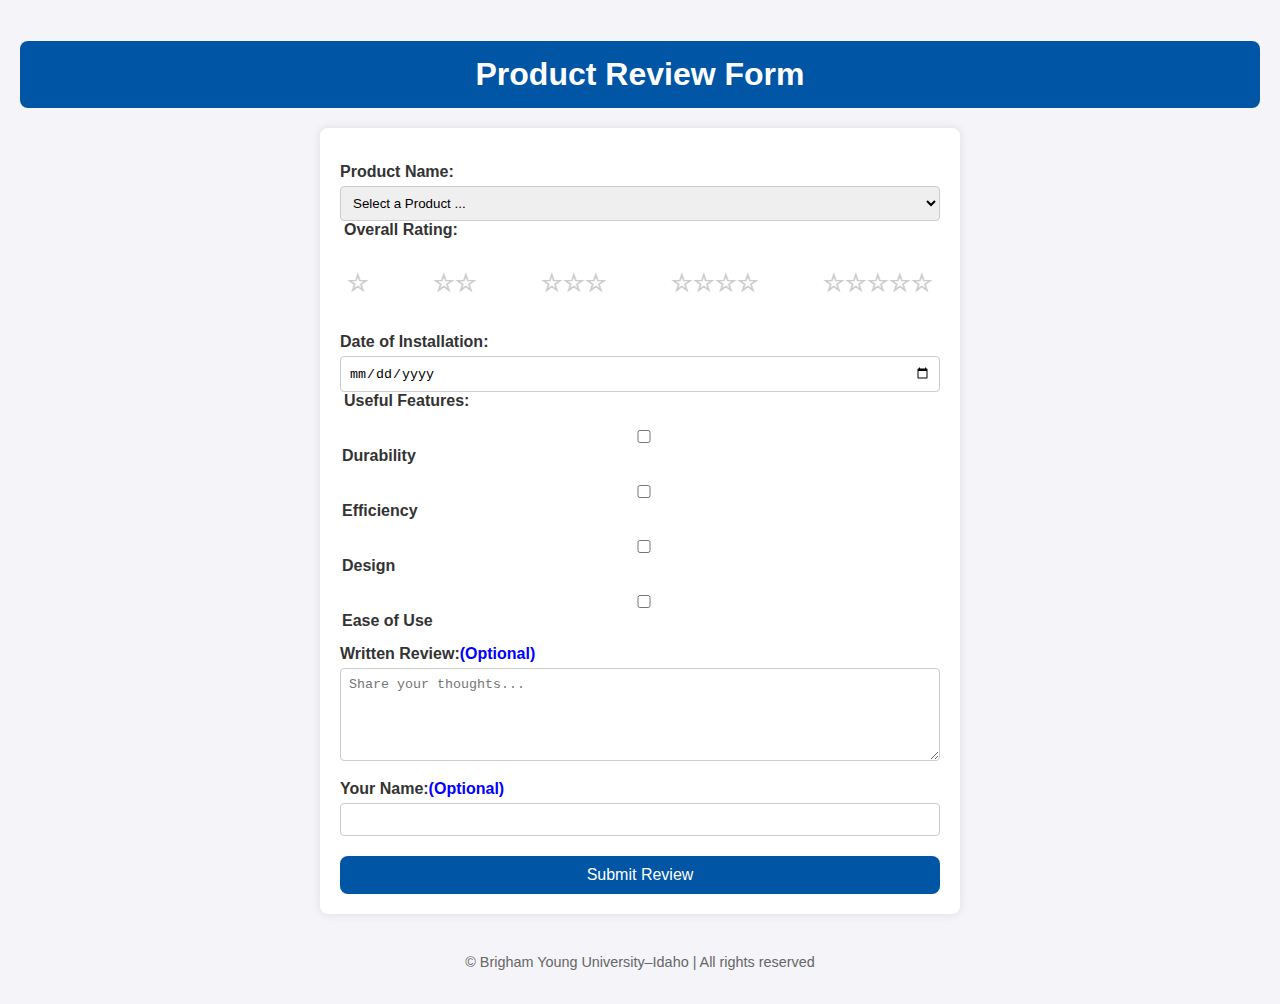
<file: form.html>
<!DOCTYPE html>
<html lang="en">
<head>
  <meta charset="UTF-8" />
  <meta name="viewport" content="width=device-width, initial-scale=1.0" />
  <title>Product Review Form</title>
  <link rel="stylesheet" href="styles/form.css"/>
</head>
<body>
  <header>
    <h1>Product Review Form</h1>
  </header>

  <main>
    <form method="get" action="reveiws.html">
      <!-- Product Name -->
      <label for="product">Product Name:</label>
      <select id="product" name="product" required>
        <option value="" disabled selected>Select a Product ...</option>
        <!-- Options will be populated by JavaScript -->
      </select>

      <!-- Overall Rating -->
      <fieldset>
  <legend>Overall Rating:</legend>
  <div class="rating-stars">
    <input type="radio" id="star1" name="rating" value="1">
    <label for="star1">☆</label>

    <input type="radio" id="star2" name="rating" value="2">
    <label for="star2">☆☆</label>

    <input type="radio" id="star3" name="rating" value="3">
    <label for="star3">☆☆☆</label>

    <input type="radio" id="star4" name="rating" value="4">
    <label for="star4">☆☆☆☆</label>

    <input type="radio" id="star5" name="rating" value="5">
    <label for="star5">☆☆☆☆☆</label>
  </div>
  <p id="ratingValue"></p>
</fieldset>


      <!-- Date of Installation -->
      <label for="installDate">Date of Installation:</label>
      <input type="date" id="installDate" name="installDate" required />

      <!-- Useful Features -->
      <fieldset>
        <legend>Useful Features:</legend>
        <label><input type="checkbox" id="feature1" name="features" value="durability" /> Durability</label>
        <label><input type="checkbox" id="feature2" name="features" value="efficiency" /> Efficiency</label>
        <label><input type="checkbox" id="feature3" name="features" value="design" /> Design</label>
        <label><input type="checkbox" id="feature4" name="features" value="ease-of-use" /> Ease of Use</label>
      </fieldset>

      <!-- Written Review -->
      <label for="review">Written Review:<span style="color:blue">(Optional)</span></label>
      <textarea id="review" name="review" rows="5" cols="40" placeholder="Share your thoughts..."></textarea>

      <!-- User Name -->
      <label for="username">Your Name:<span style="color:blue">(Optional)</span></label>
      <input type="text" id="username" name="username" />

      <!-- Submit Button -->
      <input type="submit" value="Submit Review" />
    </form>
  </main>

  <footer>
    <p>&copy; Brigham Young University–Idaho | All rights reserved</p>
  </footer>

  <script src="scripts/form.js"></script>
</body>
</html>
</file>
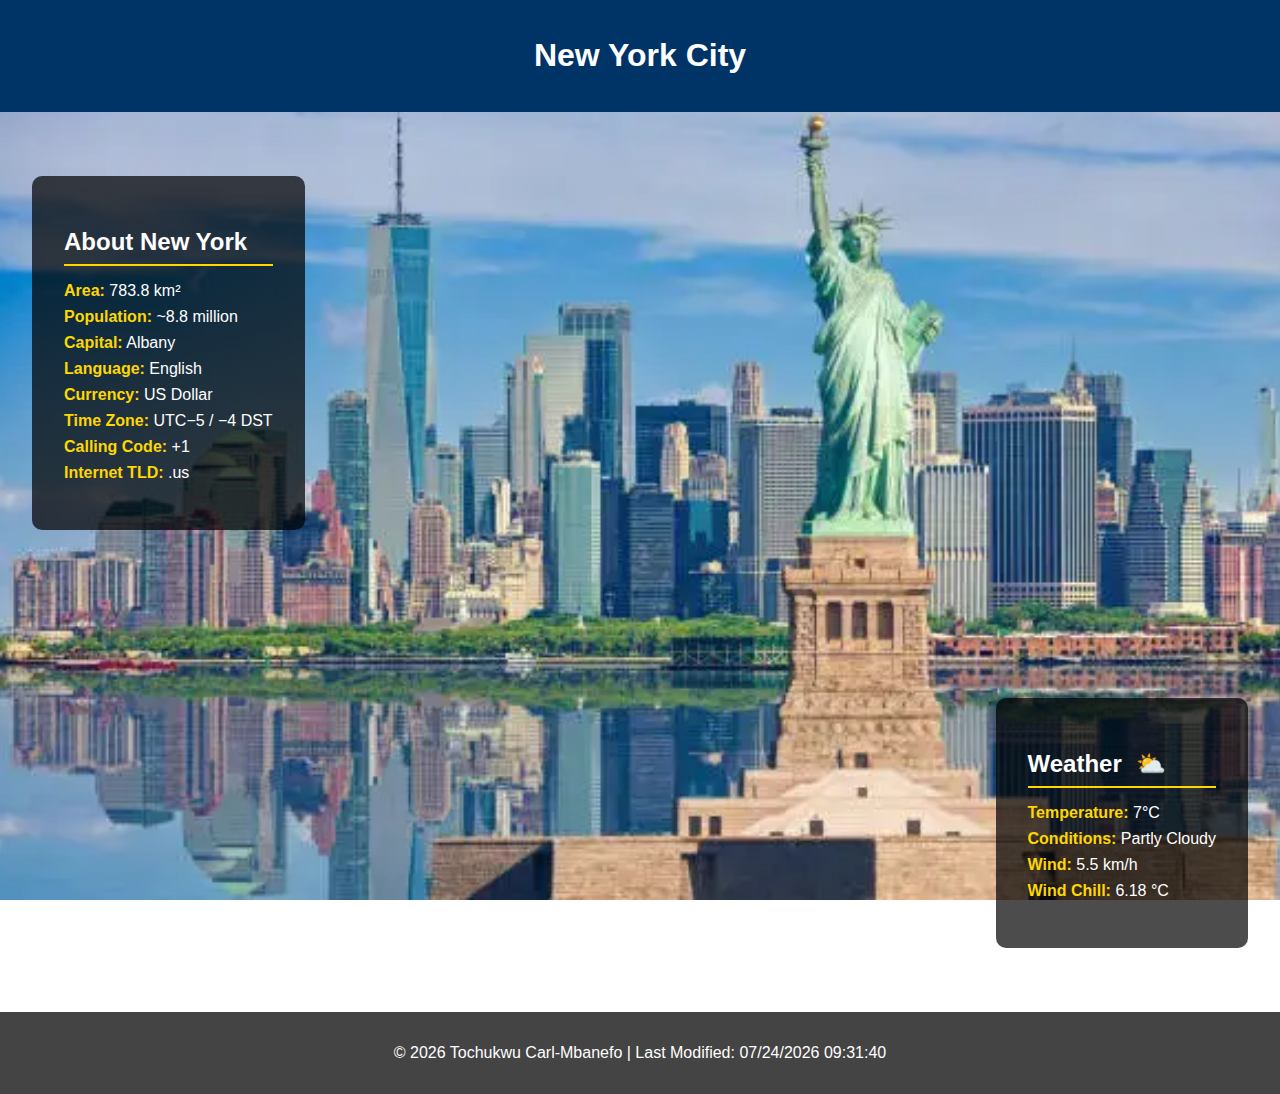
<file: place.html>
<!DOCTYPE html>
<html lang="en">
<head>
  <meta charset="UTF-8" />
  <meta name="viewport" content="width=device-width, initial-scale=1.0" />
  <title>New York City</title>
  <link rel="stylesheet" href="styles/place.css" />
  <script src="scripts/place.js" defer></script>
</head>
<body>
  <header>
    <h1>New York City</h1>
  </header>

  <main>
    <!-- Mobile view only hero image -->
    <picture class="mobile-hero">
      <source srcset="images/newyork-desktop (1).webp" media="(min-width: 600px)" />
      <img src="images/newyork-desktop (1).webp" alt="New York Skyline" />
    </picture>

    <div class="overlay">
      <section class="card about" id="about-box">
        <h2>About New York</h2>
        <ul>
          <li><strong>Area:</strong> 783.8 km²</li>
          <li><strong>Population:</strong> ~8.8 million</li>
          <li><strong>Capital:</strong> Albany</li>
          <li><strong>Language:</strong> English</li>
          <li><strong>Currency:</strong> US Dollar</li>
          <li><strong>Time Zone:</strong> UTC−5 / −4 DST</li>
          <li><strong>Calling Code:</strong> +1</li>
          <li><strong>Internet TLD:</strong> .us</li>
        </ul>
      </section>

      <section class="card weather" id="weather-box">
        <h2>Weather <span class="wide-icon"></span></h2>
        <img class="mobile-icon" src="images/weather-icon.svg" alt="Weather Icon" />
        <ul>
          <li><strong>Temperature:</strong> <span id="temp">7</span>°C</li>
          <li><strong>Conditions:</strong> Partly Cloudy</li>
          <li><strong>Wind:</strong> <span id="speed">5.5</span> km/h</li>
          <li><strong>Wind Chill:</strong> <span id="windchill">Loading...</span></li>
        </ul>
      </section>
    </div>
  </main>

  <footer>
    <p>&copy; <span id="year"></span> Tochukwu Carl-Mbanefo | Last Modified: <span id="lastModified"></span></p>
  </footer>
</body>
</html>
</file>
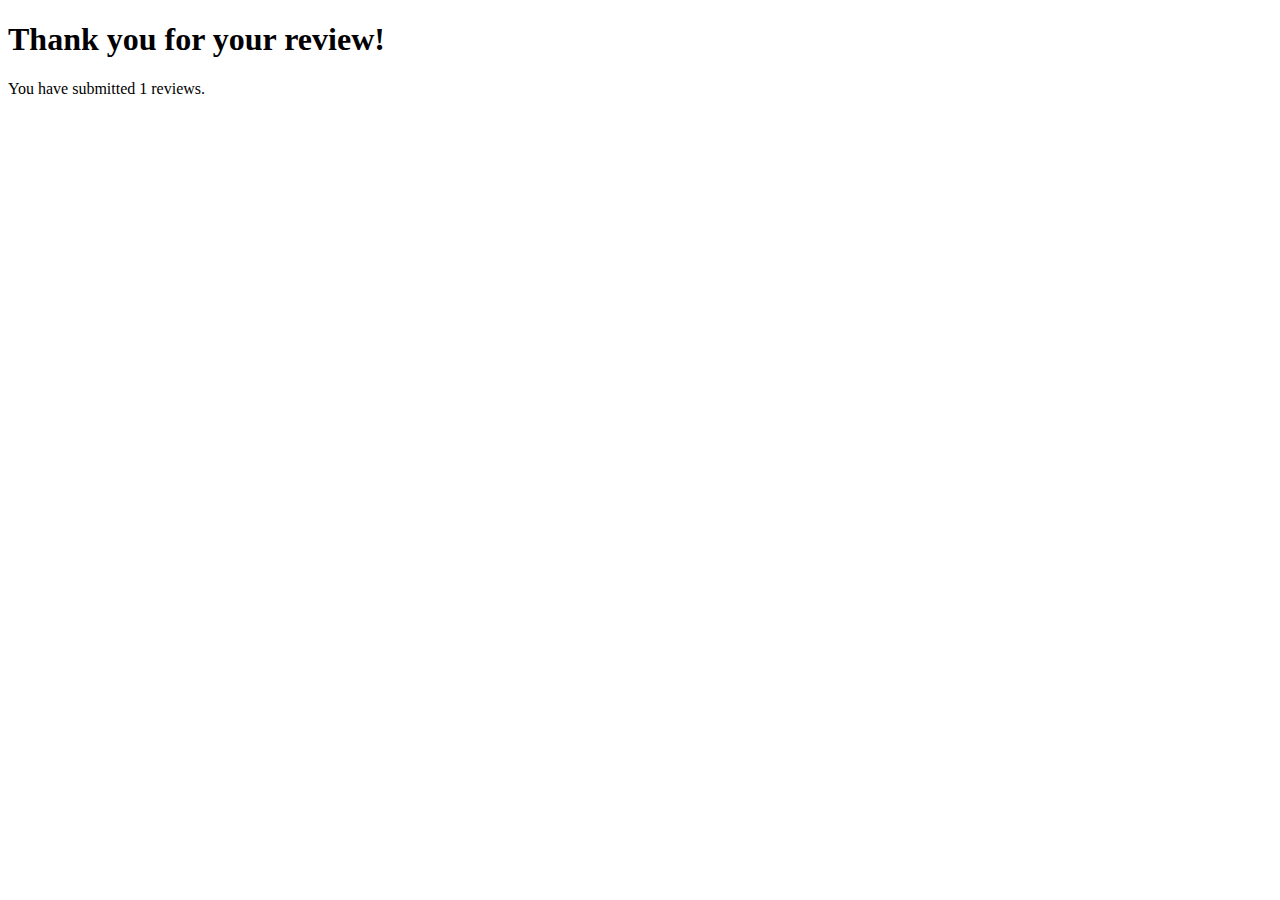
<file: reveiws.html>
<!DOCTYPE html>
<html lang="en">
<head>
  <meta charset="UTF-8" />
  <title>Review Confirmation</title>
</head>
<body>
  <h1>Thank you for your review!</h1>
  <p>You have submitted <span id="reviewCount"></span> reviews.</p>

  <script>
    let count = localStorage.getItem("reviewCount") || 0;
    count++;
    localStorage.setItem("reviewCount", count);
    document.getElementById("reviewCount").textContent = count;
  </script>
</body>
</html>
</file>
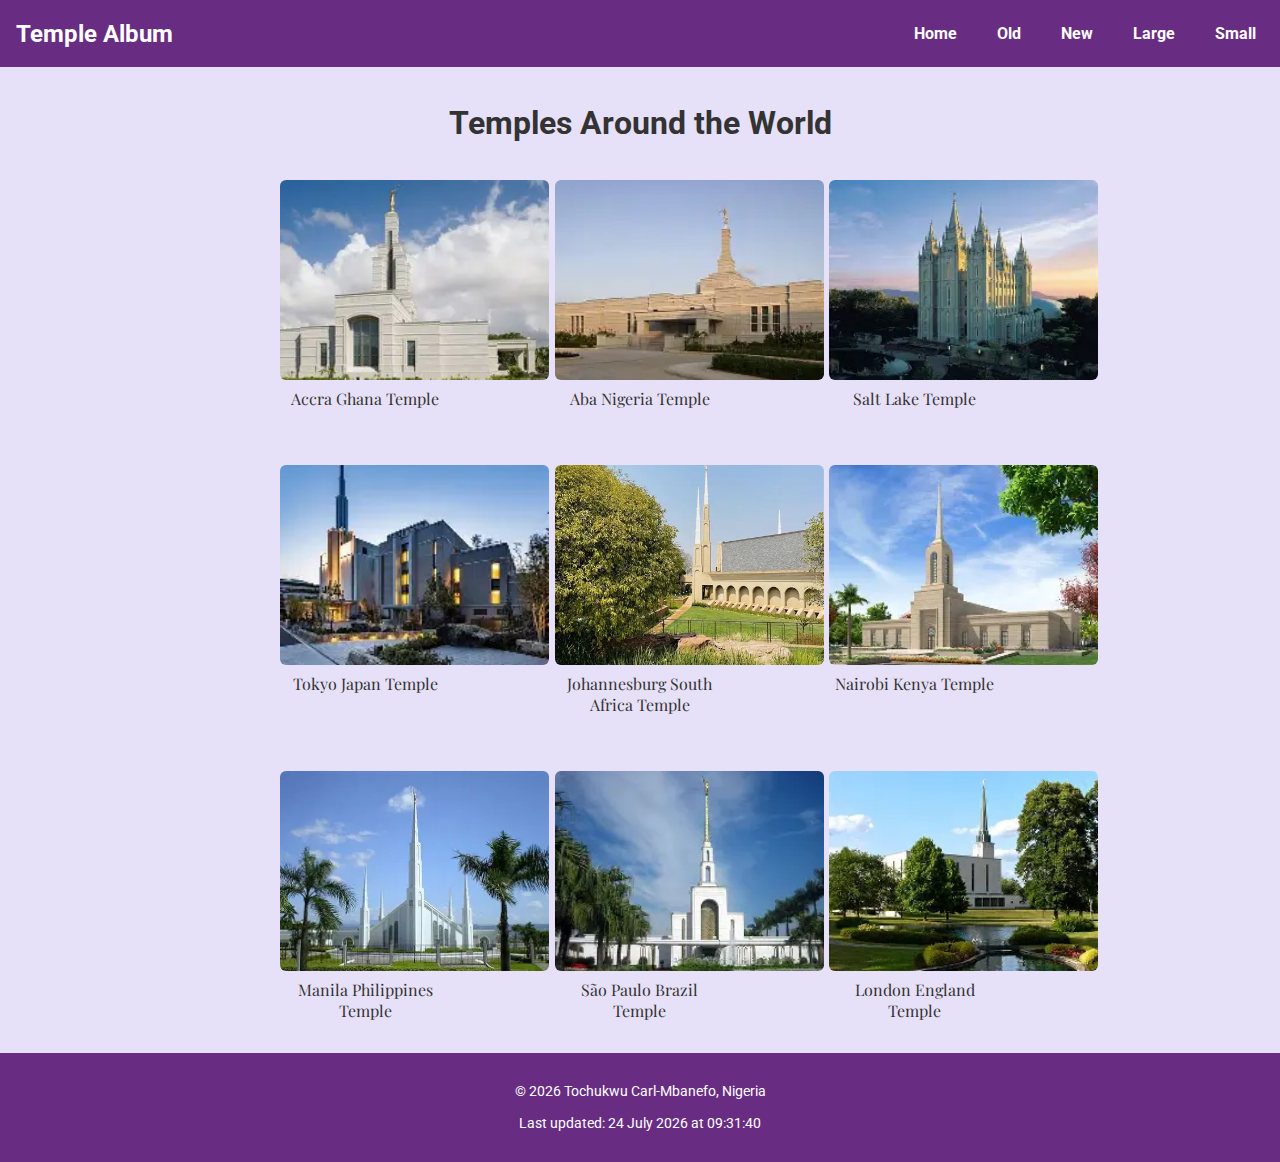
<file: temples.html>
<!DOCTYPE html>
<html lang="en-US">
<head>
    <meta charset="UTF-8">
    <meta name="viewport" content="width=device-width, initial-scale=1.0">
    <title> Temple Album</title>
    <link rel="stylesheet" href="styles/temples.css">
    <link rel="stylesheet" href="styles/temples-large.css">
</head>
<body>
     <header>
  <h2>Temple Album</h2>
  <button id="hamburger" aria-label="Toggle navigation">☰</button>
  <nav id="mainNav">
    <a href="#">Home</a>
    <a href="#">Old</a>
    <a href="#">New</a>
    <a href="#">Large</a>
    <a href="#">Small</a>
  </nav>
</header>

     <main>
       <h1>Temples Around the World</h1>
      <section class="gallery">
       <figure>
        <img src="images/Accra-Ghana-LDS-Temple.webp" alt="Accra Ghana Temple">
        <figcaption>Accra Ghana Temple</figcaption>
       </figure>
       <figure>
        <img src="images/Aba-Nigeria-LDS-Temple.webp" alt="Aba Nigeria Temple">
        <figcaption>Aba Nigeria Temple</figcaption>
       </figure>
       <figure>
        <img src="images/Salt-Lake-LDS-Temple.webp" alt="Salt Lake Temple">
        <figcaption>Salt Lake Temple</figcaption>
       </figure>
       <figure>
        <img src="images/Tokyo-Japan-LDS-Temple.webp" alt="Tokyo Japan Temple">
        <figcaption>Tokyo Japan Temple</figcaption>
       </figure>
       <figure>
        <img src="images/LDS-South-Africa-Temple.webp" alt="Johannesburg South Africa Temple">
        <figcaption>Johannesburg South Africa Temple</figcaption>
       </figure>
       <figure>
        <img src="images/Nairobi-Kenya-LDS-Temple.webp" alt="Nairobi Kenya Temple">
        <figcaption>Nairobi Kenya Temple</figcaption>
       </figure>
       <figure>
        <img src="images/Manila-Philippines-LDS-Temple.webp" alt="Manila Philippines Temple">
        <figcaption>Manila Philippines Temple</figcaption>
       </figure>
       <figure>
        <img src="images/São-Paulo-Brazil-LDS-Temple.webp" alt="São Paulo Brazil Temple">
        <figcaption>São Paulo Brazil Temple</figcaption>
       </figure>
       <figure>
        <img src="images/London-England-LDS-Temple.webp" alt="London England Temple">
        <figcaption>London England Temple</figcaption>
       </figure>
      </section>
     </main>

      <footer>
        <p>&copy; <span id="currentyear"></span> Tochukwu Carl-Mbanefo, Nigeria</p>
         <p id="lastModified"></p>
      </footer>
     <script src="scripts/temples.js" defer></script> 
</body>
</html>
</file>
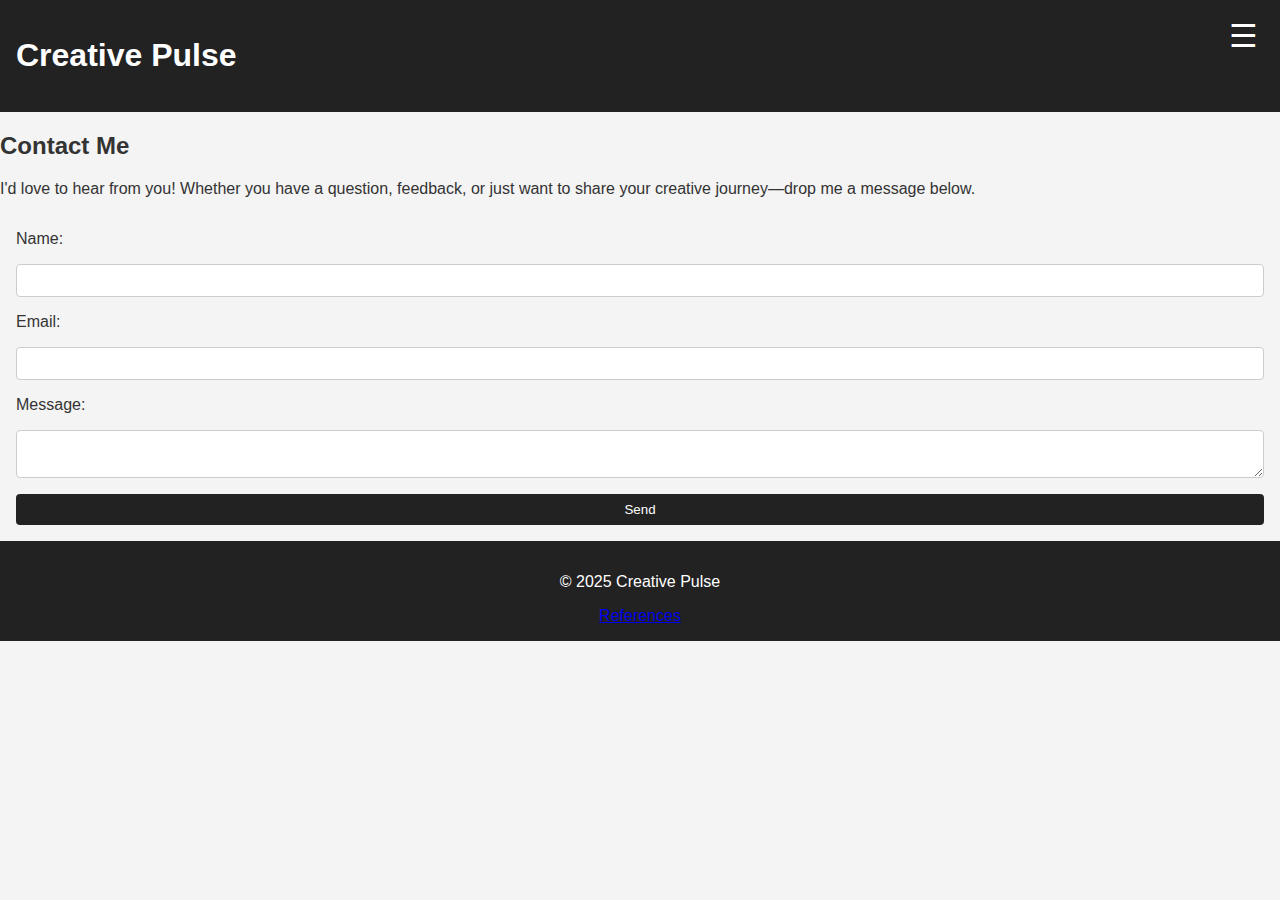
<file: project/contact.html>
<!DOCTYPE html>
<html lang="en">
<head>
  <meta charset="UTF-8" />
  <meta name="viewport" content="width=device-width, initial-scale=1.0" />
  <title>Contact | Creative Pulse</title>
  <link rel="stylesheet" href="styles/index.css" />
</head>
<body>
  <header>
    <h1>Creative Pulse</h1>
    <button class="hamburger" aria-label="Open menu">&#9776;</button>
    <nav class="nav-popup">
      <button class="close-btn" aria-label="Close menu">&times;</button>
      <ul>
        <li><a href="index.html">Home</a></li>
        <li><a href="gallery.html">Gallery</a></li>
        <li><a href="tutorials.html">Tutorials</a></li>
        <li><a href="contact.html">Contact</a></li>
      </ul>
    </nav>
  </header>

  <main>
  <h2>Contact Me</h2>
  <p>I'd love to hear from you! Whether you have a question, feedback, or just want to share your creative journey—drop me a message below.</p>

  <form action="successpage.html" method="GET">
    <label for="name">Name:</label>
    <input type="text" id="name" name="name" required />

    <label for="email">Email:</label>
    <input type="email" id="email" name="email" required />

    <label for="message">Message:</label>
    <textarea id="message" name="message" required></textarea>

     <button type="submit">Send</button>
  </form>
</main>

  <footer id="site-footer">
    <p>&copy; 2025 Creative Pulse</p>
    <a href="references.html">References</a>
  </footer>

  <script src="Scripts/index.js"></script>
</body>
</html>
</file>
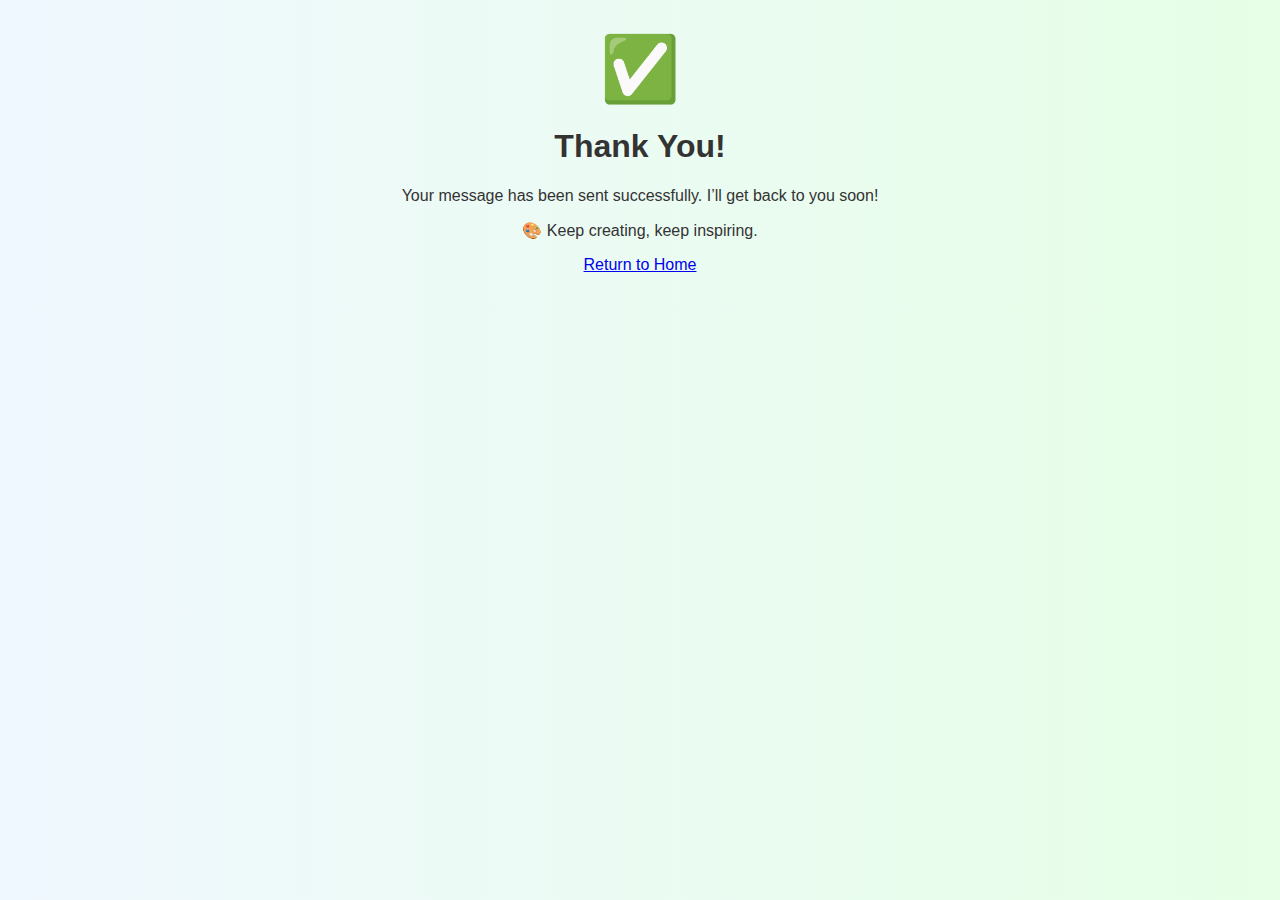
<file: project/successpage.html>
<!DOCTYPE html>
<html lang="en">
<head>
  <meta charset="UTF-8" />
  <meta name="viewport" content="width=device-width, initial-scale=1.0" />
  <title>Message Sent | Creative Pulse</title>
  <link rel="stylesheet" href="styles/index.css" />
  <style>
    body {
      text-align: center;
      padding: 2rem;
      background: linear-gradient(to right, #f0f8ff, #e6ffe6);
      font-family: 'Segoe UI', sans-serif;
    }
    .success-icon {
      font-size: 4rem;
      color: #4CAF50;
    }
    .confetti {
      animation: float 3s ease-in-out infinite;
    }
    @keyframes float {
      0% { transform: translateY(0); }
      50% { transform: translateY(-10px); }
      100% { transform: translateY(0); }
    }
  </style>
</head>
<body>
  <div class="success-icon">✅</div>
  <h1>Thank You!</h1>
  <p>Your message has been sent successfully. I’ll get back to you soon!</p>
  <p class="confetti">🎨 Keep creating, keep inspiring.</p>
  <a href="index.html">Return to Home</a>
</body>
</html>
</file>
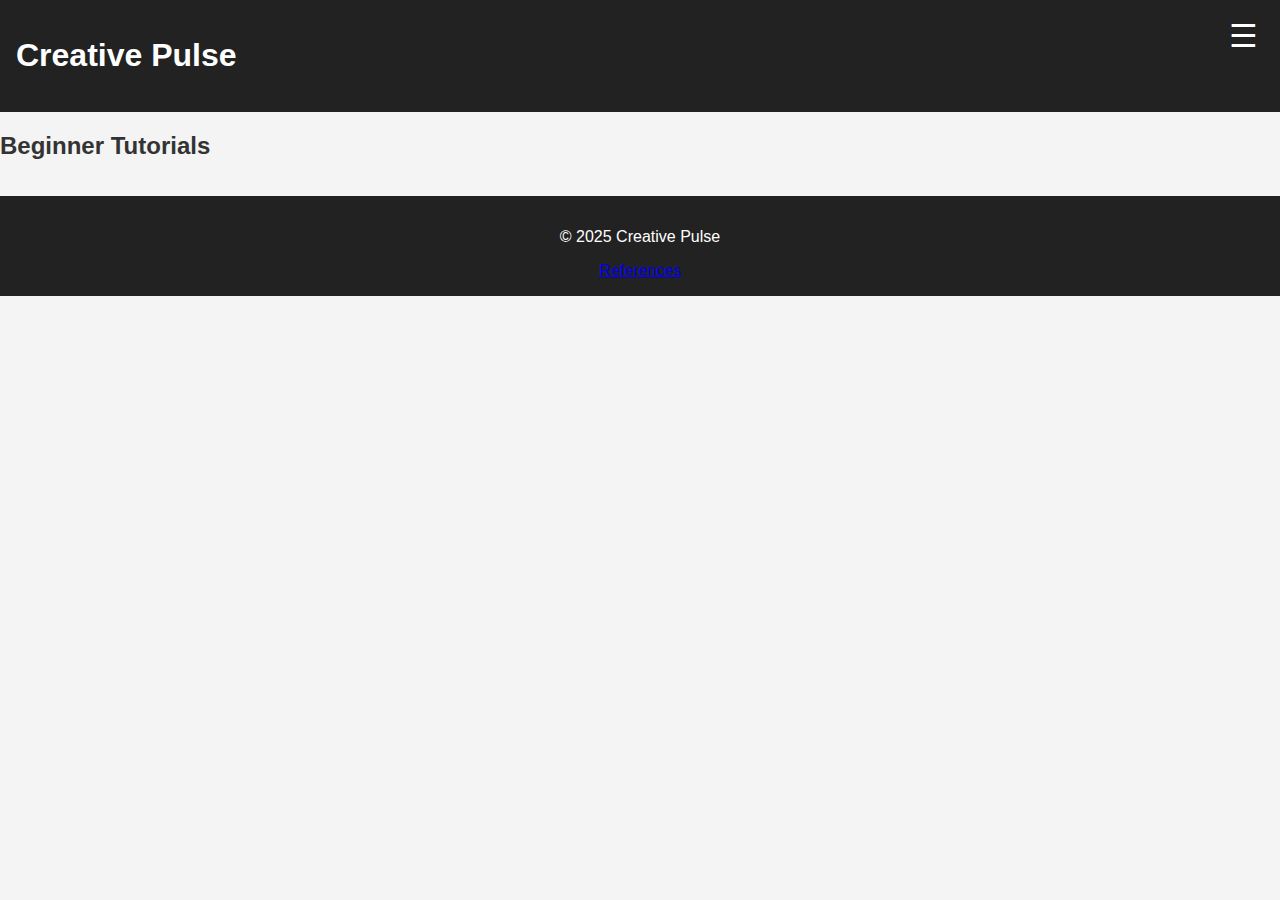
<file: project/tutorials.html>
<!DOCTYPE html>
<html lang="en">
<head>
  <meta charset="UTF-8" />
  <meta name="viewport" content="width=device-width, initial-scale=1.0" />
  <title>Tutorials | Creative Pulse</title>
  <link rel="stylesheet" href="styles/index.css" />
</head>
<body>
  <header>
    <h1>Creative Pulse</h1>
    <button class="hamburger" aria-label="Open menu">&#9776;</button>
    <nav class="nav-popup">
      <button class="close-btn" aria-label="Close menu">&times;</button>
      <ul>
        <li><a href="index.html">Home</a></li>
        <li><a href="gallery.html">Gallery</a></li>
        <li><a href="tutorials.html">Tutorials</a></li>
        <li><a href="contact.html">Contact</a></li>
      </ul>
    </nav>
  </header>

  <main>
    <h2>Beginner Tutorials</h2>
    <ul id="tutorialList"></ul>
  </main>

  <footer>
    <p>&copy; 2025 Creative Pulse</p>
    <a href="references.html">References</a>
  </footer>

  <script src="Scripts/index.js"></script>
</body>
</html>
</file>
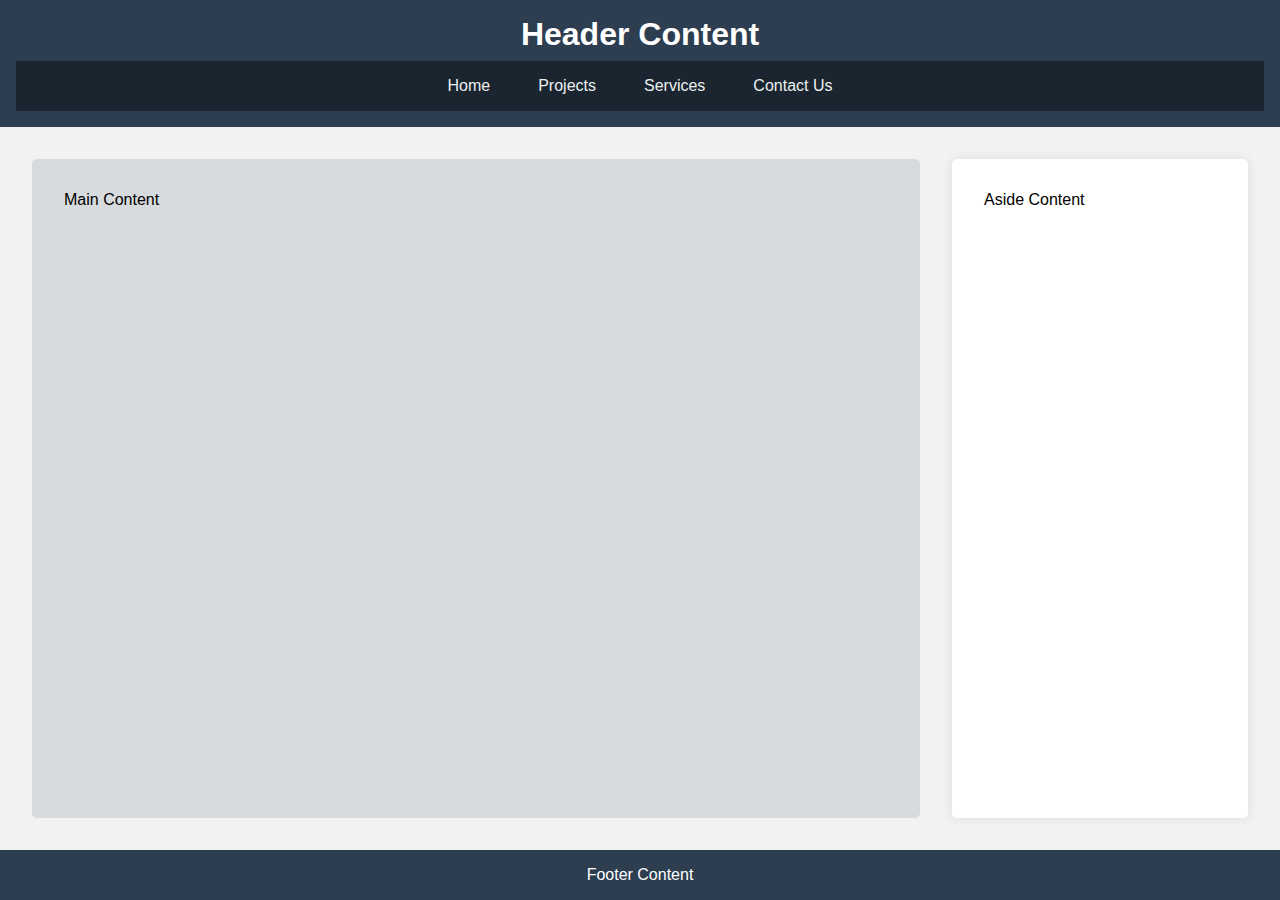
<file: week01/basic-layout.html>
<!DOCTYPE html>
<html lang="en">
<head>
  <meta charset="UTF-8" />
  <meta name="viewport" content="width=device-width, initial-scale=1.0"/>
  <title>Basic Layout | WDD 131 - Carl</title>
  <link rel="stylesheet" href="styles/layout.css">
</head>
<body>
  <header>
    <h1>Header Content</h1>
    <nav>
      <a href="#">Home</a>
      <a href="#">Projects</a>
      <a href="#">Services</a>
      <a href="#">Contact Us</a>
    </nav>
  </header>

  <main>
    <section class="main-content">Main Content</section>
    <aside class="aside-content">Aside Content</aside>
  </main>

  <footer>
    <p>Footer Content</p>
  </footer>
</body>
</html>
<!-- <button type="button">Player 1: Chris</button>  -->
</file>
<file: styles/form.css>
/* Base Styles */
body {
  font-family: Arial, sans-serif;
  background-color: #f4f4f9;
  color: #333;
  margin: 0;
  padding: 20px;
}

/* Header */
header h1 {
  text-align: center;
  background-color: #0055a5;
  color: white;
  padding: 15px;
  border-radius: 8px;
  font-size: 2em;
  margin-bottom: 20px;
}

/* Form Container */
form {
  max-width: 600px;
  margin: auto;
  background: white;
  padding: 20px;
  border-radius: 8px;
  box-shadow: 0 0 10px rgba(0, 0, 0, 0.1);
}

/* Labels and Legends */
label, legend {
  display: block;
  margin-top: 15px;
  font-weight: bold;
}

/* Inputs, Selects, Textareas */
input, select, textarea {
  width: 100%;
  padding: 8px;
  margin-top: 5px;
  box-sizing: border-box;
  border: 1px solid #ccc;
  border-radius: 4px;
}

/* Fieldsets */
fieldset {
  border: none;
  padding: 0;
}

/* Submit Button */
input[type="submit"] {
  margin-top: 20px;
  background-color: #0055a5;
  color: white;
  border: none;
  padding: 10px;
  cursor: pointer;
  font-size: 1em;
  border-radius: 8px;
  display: block;
  margin-left: auto;
  margin-right: auto;
}

input[type="submit"]:hover {
  background-color: #003f7f;
}

/* Footer */
footer {
  text-align: center;
  margin-top: 40px;
  font-size: 0.9em;
  color: #666;
}

/* Rating Stars */
.rating-stars {
  display: flex;
  justify-content: space-between;
  gap: 10px;
  margin-top: 10px;
}

.rating-stars input[type="radio"] {
  display: none;
}

.rating-stars label {
  font-size: 1.5em;
  cursor: pointer;
  user-select: none;
  padding: 5px;
  color: #ccc;
  transition: color 0.2s;
}

/* Hover effect */
.rating-stars label:hover,
.rating-stars label:hover ~ label {
  color: gold;
}

/* Selected effect */
.rating-stars input[type="radio"]:checked ~ label {
  color: gold;
}

/* Responsive Enhancements */
@media (max-width: 600px) {
  form {
    padding: 15px;
  }

  header h1 {
    font-size: 1.5em;
    padding: 10px;
  }

  .rating-stars {
    gap: 5px;
  }

  input[type="submit"] {
    width: 100%;
  }
}
#lastModified {
  font-size: 0.9rem;
  color: #007BFF; /* Blue shade */
  font-style: italic;
  margin-top: 0.5em;
  text-align: center;
}
</file>
<file: styles/place.css>
:root {
  --blue: #003366;
  --yellow: #FFD700;
  --gray: #444;
  --white: #fff;
  --bg-light: #f4f4f4;
  --overlay: rgba(0, 0, 0, 0.7);
}

/* General styles */
body {
  margin: 0;
  font-family: Arial, sans-serif;
  background-color: var(--bg-light);
  color: var(--gray);
}

header {
  background: var(--blue);
  color: var(--white);
  text-align: center;
  padding: 1rem;
}

picture img {
  width: 100%;
  height: auto;
  display: block;
}

/* Card styling */
.card {
  background-color: var(--white);
  max-width: 600px;
  margin: 2rem auto;
  padding: 2rem;
  border-radius: 10px;
  box-shadow: 0 8px 20px rgba(0, 0, 0, 0.1);
  font-size: 1rem;
}

.card h2 {
  color: white;
  border-bottom: 2px solid var(--yellow);
  padding-bottom: 0.5rem;
  margin-bottom: 1rem;
}
/* Default mobile view */
.card h2 {
  color: var(--blue);
}

/* Desktop view */
@media (min-width: 600px) {
  .card h2 {
    color: white;
  }
}


.card ul {
  list-style: none;
  padding: 0;
}

.card li {
  margin: 0.5rem 0;
}

.card strong {
  color: var(--gray);
}

.mobile-icon {
  display: none;
  width: 40px;
}

.weather .wide-icon::after {
  content: "⛅";
  font-size: 1.5rem;
  margin-left: 0.5rem;
}

footer {
  text-align: center;
  padding: 1rem;
  background: var(--gray);
  color: var(--white);
}

/* ✅ Responsive adjustments for mobile view */
@media (max-width: 599px) {
  .weather .wide-icon::after {
    content: "";
  }

  .mobile-icon {
    display: block;
  }
}

/* ✅ Desktop layout styling */
@media (min-width: 600px) {
  body {
    background: url("../images/newyork-desktop\ \(1\).webp") no-repeat center center fixed;
    background-size: cover;
    color: var(--white);
  }

  .mobile-hero {
    display: none;
  }

  main {
    position: relative;
    min-height: 100vh;
  }

  .card {
    background-color: var(--overlay);
    color: var(--white);
    box-shadow: none;
  }

  .card strong {
    color: var(--yellow);
  }

  .card.about {
    position: absolute;
    top: 2rem;
    left: 2rem;
    max-width: 300px;
  }

  .card.weather {
    position: absolute;
    bottom: 2rem;
    right: 2rem;
    max-width: 300px;
  }

  .mobile-icon {
    display: none;
  }

  .weather .wide-icon::after {
    content: "⛅";
    font-size: 1.5rem;
    margin-left: 0.5rem;
  }
}
</file>
<file: styles/temples.css>
/* Google Fonts */
@import url('https://fonts.googleapis.com/css2?family=Roboto&family=Playfair+Display&display=swap');

body {
  font-family: 'Roboto', sans-serif;
  background-color: #e6e0f8;
  color: #333;
  margin: 0;
}

/* Header */
header {
  display: flex;
  justify-content: space-between;
  align-items: center;
  padding: 1rem;
  background-color: #682d82;
  color: white;
  flex-wrap: wrap;
}

header h2 {
  margin: 0;
  flex: 1;
  text-align: left;
}

/* Group nav and hamburger together on right */
#mainNav {
  display: none;
  flex-direction: column;
  align-items: flex-end;
  gap: 0.5rem;
}

#mainNav a {
  color: white;
  text-decoration: none;
  font-weight: bold;
  padding: 0.5rem;
}

#mainNav a:hover {
  background-color: #8945aa;
  border-radius: 4px;
}

#mainNav.open {
  display: flex;
}

#hamburger {
  background: none;
  border: none;
  font-size: 1.8rem;
  color: white;
  cursor: pointer;
  margin-bottom: 0.5rem;
}

/* Main content */
main {
  max-width: 800px;
  margin: 0 auto;
  padding: 1rem;
  text-align: center;
}

.gallery {
  display: grid;
  grid-template-columns: 1fr;
  gap: 1.5rem;
}

figure {
  background-color: transparent;
  padding: 0;
  border-radius: 0;
  box-shadow: none;
}

figure img {
  width: 269px;       /* consistent width */
  height: 200px;      /* consistent height */
  object-fit: cover;  /* crop and fill without distortion */
  border-radius: 6px;
  display: block;
  margin: 0 auto;
}

figure img:hover {
  transform: scale(1.05);
  transition: transform 0.3s ease;
}
figcaption {
  font-family: 'Playfair Display', serif;
  font-size: 1rem;
  margin-top: 0.5rem;
}

/* Footer */
footer {
  background-color: #682d82;
  color: white;
  text-align: center;
  padding: 1rem;
  font-size: 0.9rem;
}
#hamburger {
  background: none;
  border: none;
  font-size: 1.8rem;
  color: white;
  cursor: pointer;
  display: block;
  margin: 0 auto;
}

/* Hide navigation by default */
#mainNav {
  display: none;
  flex-direction: column;
  gap: 0.5rem;
}

/* Reveal nav when open */
#mainNav.open {
  display: flex;
}

@media (min-width: 768px) {
  #hamburger {
    display: none;
  }

  #mainNav {
    display: flex !important;
    flex-direction: row;
    justify-content: flex-end;
    gap: 1.5rem;
  }
}
.visually-hidden {
  position: absolute;
  width: 1px;
  height: 1px;
  padding: 0;
  overflow: hidden;
  clip: rect(0, 0, 0, 0);
  white-space: nowrap;
  border: 0;
}
</file>
<file: styles/temples-large.css>
@media (min-width: 768px) {
  nav {
    flex-direction: row;
    justify-content: center;
    gap: 1.5rem;
  }

  .gallery {
    grid-template-columns: repeat(auto-fit, minmax(250px, 1fr));
  }
}
</file>
<file: project/styles/index.css>
body {
  font-family: 'Open Sans', sans-serif;
  margin: 0;
  padding: 0;
  background-color: #f4f4f4;
  color: #333;
}

header {
  background-color: #222;
  color: #fff;
  padding: 1rem;
  position: relative;
}

h1, h2 {
  font-family: 'Montserrat', sans-serif;
}

nav ul {
  list-style: none;
  padding: 0;
}

nav ul li {
  margin: 0.5rem 0;
}

nav a {
  color: #fff;
  text-decoration: none;
}

.hamburger {
  font-size: 2rem;
  background: none;
  border: none;
  color: #fff;
  position: absolute;
  top: 1rem;
  right: 1rem;
  cursor: pointer;
  z-index: 1000;
}

.nav-popup {
  display: none;
  position: absolute;
  top: 3.5rem;
  right: 1rem;
  background-color: #333;
  padding: 1rem;
  border-radius: 8px;
  box-shadow: 0 0 10px rgba(0,0,0,0.3);
  z-index: 999;
}

.nav-popup ul {
  list-style: none;
  margin: 0;
  padding: 0;
}

.nav-popup li {
  margin: 0.5rem 0;
}

.nav-popup a {
  color: #fff;
  text-decoration: none;
  font-weight: bold;
}

.close-btn {
  background: none;
  border: none;
  color: #fff;
  font-size: 1.5rem;
  float: right;
  cursor: pointer;
}

.hero {
  text-align: center;
  padding: 2rem;
}

.hero img {
  max-width: 100%;
  height: auto;
  border-radius: 10px;
}

.gallery {
  display: flex;
  flex-wrap: wrap;
  gap: 1rem;
  padding: 1rem;
  justify-content: center;
}

.gallery img {
  width: 300px;
  height: auto;
  border-radius: 8px;
  box-shadow: 0 0 10px rgba(0,0,0,0.1);
}

form {
  display: flex;
  flex-direction: column;
  gap: 1rem;
  padding: 1rem;
}

form input, form textarea {
  padding: 0.5rem;
  border: 1px solid #ccc;
  border-radius: 4px;
}

form button {
  padding: 0.5rem 1rem;
  background-color: #222;
  color: #fff;
  border: none;
  border-radius: 4px;
  cursor: pointer;
}

footer {
  text-align: center;
  padding: 1rem;
  background-color: #222;
  color: #fff;
}
 .tutorial-cards {
  display: grid;
  grid-template-columns: repeat(auto-fit, minmax(280px, 1fr));
  gap: 1.5rem;
  padding: 2rem;
}

.card {
  background-color: #fff;
  border-radius: 8px;
  box-shadow: 0 4px 12px rgba(0, 0, 0, 0.1);
  padding: 1.5rem;
  transition: transform 0.3s ease, box-shadow 0.3s ease;
}

.card:hover {
  transform: translateY(-5px);
  box-shadow: 0 6px 16px rgba(0, 0, 0, 0.15);
}

.card h3 {
  margin-top: 0;
  font-family: 'Montserrat', sans-serif;
  font-size: 1.25rem;
  color: #222;
}

.card p {
  font-size: 0.95rem;
  color: #555;
  margin: 0.5rem 0 1rem;
}

.card a {
  display: inline-block;
  padding: 0.5rem 1rem;
  background-color: #222;
  color: #fff;
  text-decoration: none;
  border-radius: 4px;
  font-weight: bold;
}

.card a:hover {
  background-color: #444;
}

#tutorialList {
  list-style: none;
  padding: 0;
  margin: 1rem 2rem;
  display: grid;
  grid-template-columns: repeat(auto-fit, minmax(240px, 1fr));
  gap: 1rem;
}

#tutorialList li {
  background-color: #fff;
  border-left: 4px solid #222;
  padding: 1rem;
  border-radius: 6px;
  box-shadow: 0 2px 8px rgba(0, 0, 0, 0.1);
  font-size: 1rem;
  color: #333;
  transition: transform 0.2s ease;
}

#tutorialList li:hover {
  transform: translateY(-3px);
  box-shadow: 0 4px 12px rgba(0, 0, 0, 0.15);
}



#mediums-list {
  list-style: none;
  padding: 0;
  display: grid;
  grid-template-columns: repeat(auto-fit, minmax(240px, 1fr));
  gap: 1rem;
}

#mediums-list li {
  background-color: #fff;
  border-left: 4px solid #222;
  padding: 1rem;
  border-radius: 6px;
  box-shadow: 0 2px 8px rgba(0, 0, 0, 0.1);
  font-size: 1rem;
  color: #333;
  transition: transform 0.2s ease;
}

#mediums-list li:hover {
  transform: scale(1.03);
  box-shadow: 0 4px 12px rgba(0, 0, 0, 0.15);
}

.favorites {
  text-align: center;
  background-color: #f9f9f9;
  border-top: 2px solid #ccc;
  padding: 2rem;
  border-radius: 8px;
}

#showFavorite {
  padding: 0.5rem 1rem;
  background-color: #222;
  color: #fff;
  border: none;
  border-radius: 4px;
  cursor: pointer;
  font-weight: bold;
  transition: background-color 0.3s ease;
}

#showFavorite:hover {
  background-color: #444;
}

#favoriteOutput {
  margin-top: 1rem;
  font-size: 1.1rem;
  color: #555;
}

.inspiration {
  background-color: #fff;
  padding: 2rem;
  text-align: center;
  border-radius: 8px;
  box-shadow: 0 2px 10px rgba(0,0,0,0.1);
  margin: 2rem auto;
  max-width: 700px;
}

.inspiration p {
  font-size: 1.1rem;
  color: #444;
  margin: 0.5rem 0;
}

.hero {
  position: relative;
  text-align: center;
  padding: 2rem;
}

.animated-text {
  position: absolute;
  top: 50%;
  left: 50%;
  transform: translate(-50%, -50%);
  font-size: 2rem;
  font-family: 'Montserrat', sans-serif;
  color: #fff;
  background-color: rgba(0, 0, 0, 0.5);
  padding: 0.5rem 1rem;
  border-radius: 8px;
  animation: floatText 4s ease-in-out infinite;
  z-index: 1;
  max-width: 90%;
  text-align: center;
  word-wrap: break-word;
}




@keyframes floatText {
  0% { transform: translate(-50%, -50%) translateY(0); }
  50% { transform: translate(-50%, -50%) translateY(-10px); }
  100% { transform: translate(-50%, -50%) translateY(0); }
}
.hero {
  position: relative;
  width: 100vw;
  height: 100vh;
  overflow: hidden;
  display: flex;
  flex-direction: column;
  justify-content: center;
  align-items: center;
  text-align: center;
  color: white;
}

.hero-bg {
  position: absolute;
  top: 0;
  left: 0;
  width: 100%;
  height: 100%;
  object-fit: cover;
  z-index: 0;
}

.hero h2,
.hero p,
.animated-text {
  position: relative;
  z-index: 1;
}
/* Prevent horizontal overflow */
body, html {
  margin: 0;
  padding: 0;
  overflow-x: hidden;
}

/* Ensure hero section fills the screen and doesn't overflow */
.hero {
  position: relative;
  width: 100vw;
  height: 100vh;
  overflow: hidden;
  display: flex;
  flex-direction: column;
  justify-content: center;
  align-items: center;
  text-align: center;
  color: white;
}

/* Fullscreen background image */
.hero-bg {
  position: absolute;
  top: 0;
  left: 0;
  width: 100%;
  height: 100%;
  object-fit: cover;
  z-index: 0;
}

/* Ensure content layers above the image */
.hero h2,
.hero p,
.animated-text {
  position: relative;
  z-index: 1;
}
@keyframes floatText {
  0%, 100% {
    transform: translateY(0);
  }
  50% {
    transform: translateY(-10px);
  }
}
</file>
<file: week01/styles/layout.css>
/* Base styles */
* {
  box-sizing: border-box;
  margin: 0;
  padding: 0;
}

body {
  font-family: "Segoe UI", Tahoma, Geneva, Verdana, sans-serif;
  display: grid;
  grid-template-rows: auto 1fr auto;
  grid-template-columns: 1fr;
  min-height: 100vh;
  background-color: #f2f2f2;
}

/* Header and navigation */
header {
  background-color: #2c3e50;
  color: white;
  padding: 1rem;
  text-align: center;
}

nav {
  display: flex;
  justify-content: center;
  flex-wrap: wrap;
  margin-top: 0.5rem;
  background-color: #1a252f;
  padding: 0.5rem;
}

nav a {
  color: #ecf0f1;
  text-decoration: none;
  margin: 0 1rem;
  padding: 0.5rem;
  transition: background 0.3s ease;
}

nav a:hover {
  background-color: #34495e;
  border-radius: 5px;
}

/* Main content and aside layout */
main {
  display: grid;
  grid-template-columns: 3fr 1fr;
  gap: 2rem;
  padding: 2rem;
}

.main-content {
  background-color: #d7dbdd;
  padding: 2rem;
  border-radius: 5px;
}

.aside-content {
  background-color: white;
  padding: 2rem;
  border-radius: 5px;
  box-shadow: 0 0 10px rgba(0,0,0,0.1);
}

/* Footer */
footer {
  background-color: #2c3e50;
  color: white;
  text-align: center;
  padding: 1rem;
}
/*button {
  font-family: "helvetica neue", helvetica, sans-serif;
  letter-spacing: 1px;
  text-transform: uppercase;
  border: 2px solid rgb(200 200 0 / 60%);
  background-color: rgb(0 217 217 / 60%);
  color: rgb(100 0 0 / 100%);
  box-shadow: 1px 1px 2px rgb(0 0 200 / 40%);
  border-radius: 10px;
  padding: 3px 10px;
  cursor: pointer;
}*/

/* script */

/* we ask for a new name to be entered then store that name in a variable called name.
Operations on pieces of text (known as "strings" in programming). In the above example we take the string "Player 1: " 
and join it to the name variable to create the complete text label, e.g., "Player 1: Chris".
Running code in response to certain events occurring on a web page. We used a click event in our example above to detect 
when the label is clicked and then run the code that updates the text label.  */
</file>
